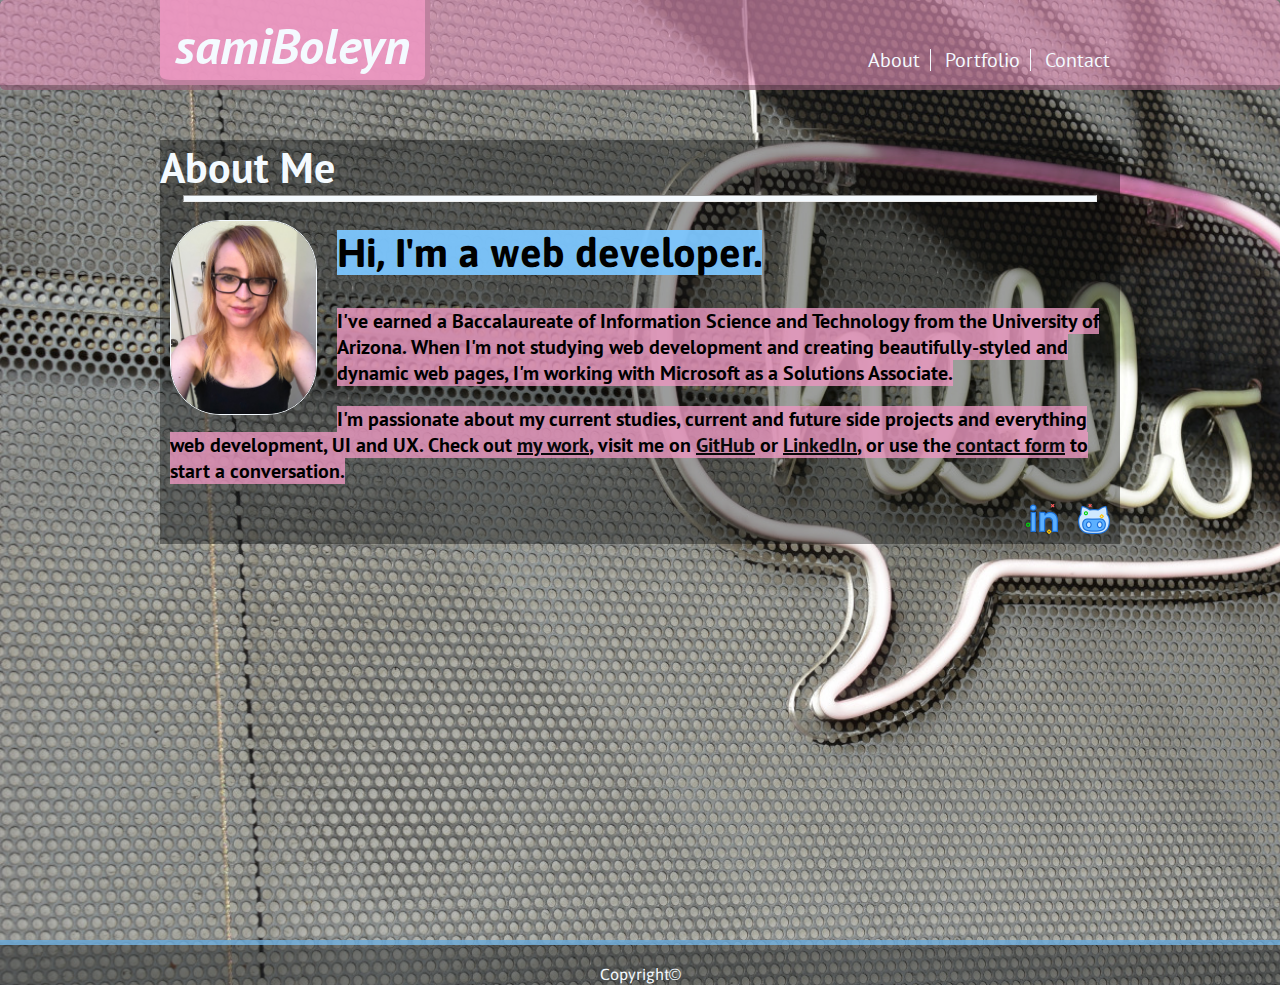
<file: index.html>
<!DOCTYPE html>
<html lang="en">
<head>
    <meta charset="UTF-8">
    <meta name="viewport" content="width=device-width, initial-scale=1.0">
    <meta http-equiv="X-UA-Compatible" content="ie=edge">
    <link href="https://fonts.googleapis.com/css?family=Asap:500i,600|PT+Sans" rel="stylesheet">
    <link rel="stylesheet" href="https://use.fontawesome.com/releases/v5.2.0/css/all.css" integrity="sha384-hWVjflwFxL6sNzntih27bfxkr27PmbbK/iSvJ+a4+0owXq79v+lsFkW54bOGbiDQ" crossorigin="anonymous">
    <link rel="stylesheet" type="text/css" href="assets/css/style.css">
	
    <title>Portfolio</title>
    
</head>
<body>
    <div class="container ">
        <div class="wrapper"> 
            <!-- NAVIGATION BAR -->
            <div class="clearfix" id="navDiv">
                <nav class="clearfix">
                    <!-- Logo part of nav bar  -->
                    <header>
                        <i class="fas fa-user-astronaut">
                        <h1 class="bannerText" style="display:inline;">samiBoleyn</h1>
                        </i>
                    </header>
                    <!-- Navigation list -->
                    <ul>
                        <li><a href="index.html" class="navLink">About</a></li>
                        <li><a href="portfolio.html" class="navLink">Portfolio</a></li>
                        <li><a href="contact.html" class="navLink">Contact</a></li>
                    </ul>
                </nav>
            </div>

            <!-- MIDDLE SECTION OF PAGE WITH MAIN CONTENT -->
            <div id="mainContent" >
                <h2 id="mainContentHead">About Me</h2>

                <hr/>
                <br/>

                <img id="profile_image" src="assets/images/profile8.jpg" alt="Profile image of Samantha Boleyn" />

                <section id="mainTextDiv" class="clearfix">
                    <h2 id="introLineText"><mark class="blueHighlite">Hi, I'm a web developer.</mark></h2>

                    <p class="mainText"><mark class="pinkHighlite">I've earned a Baccalaureate of Information Science and Technology from the University of Arizona. When I'm not studying web development and creating beautifully-styled and dynamic web pages, I'm working with Microsoft as a Solutions Associate.</mark></p>

                    <p class="mainText">
                        
                        <mark class="pinkHighlite">I'm passionate about my current studies, current and future side projects and everything web development, UI and UX. Check out <a class="bodyLink" href="portfolio.html" target="_blank">my work</a>, visit me on <a href="https://github.com/sboleyn" target="_blank" class="bodyLink">GitHub</a> or <a href="https://www.linkedin.com/in/samantha-boleyn-262aa3166/" class="bodyLink" target="_blank">LinkedIn</a>, or use the <a href="contact.html" class="bodyLink" target="_blank">contact form</a> to start a conversation.
                        </mark>
                    </p>
                    <a href="https://github.com/sboleyn" target="_blank">
                    <img src="assets/images/github.png" alt="GitHub Logo" style="float:right; margin-left: 20px;"/>
                    </a>
                    <a href="https://www.linkedin.com/in/samantha-boleyn-262aa3166/" target="_blank">              
                    <img src="assets/images/linkedin.png" alt="LinkedIn Logo" style="float:right;"/>
                    </a>
                </section>
            </div>
        </div>

        <!-- div to push footer down -->

        <div class="push"></div>
        
        <!-- FOOTER AREA OF PAGE -->
        <footer>
            <p id="copyright">Copyright&copy</p>
        </footer>
    </div>
</body>
</html>
</file>
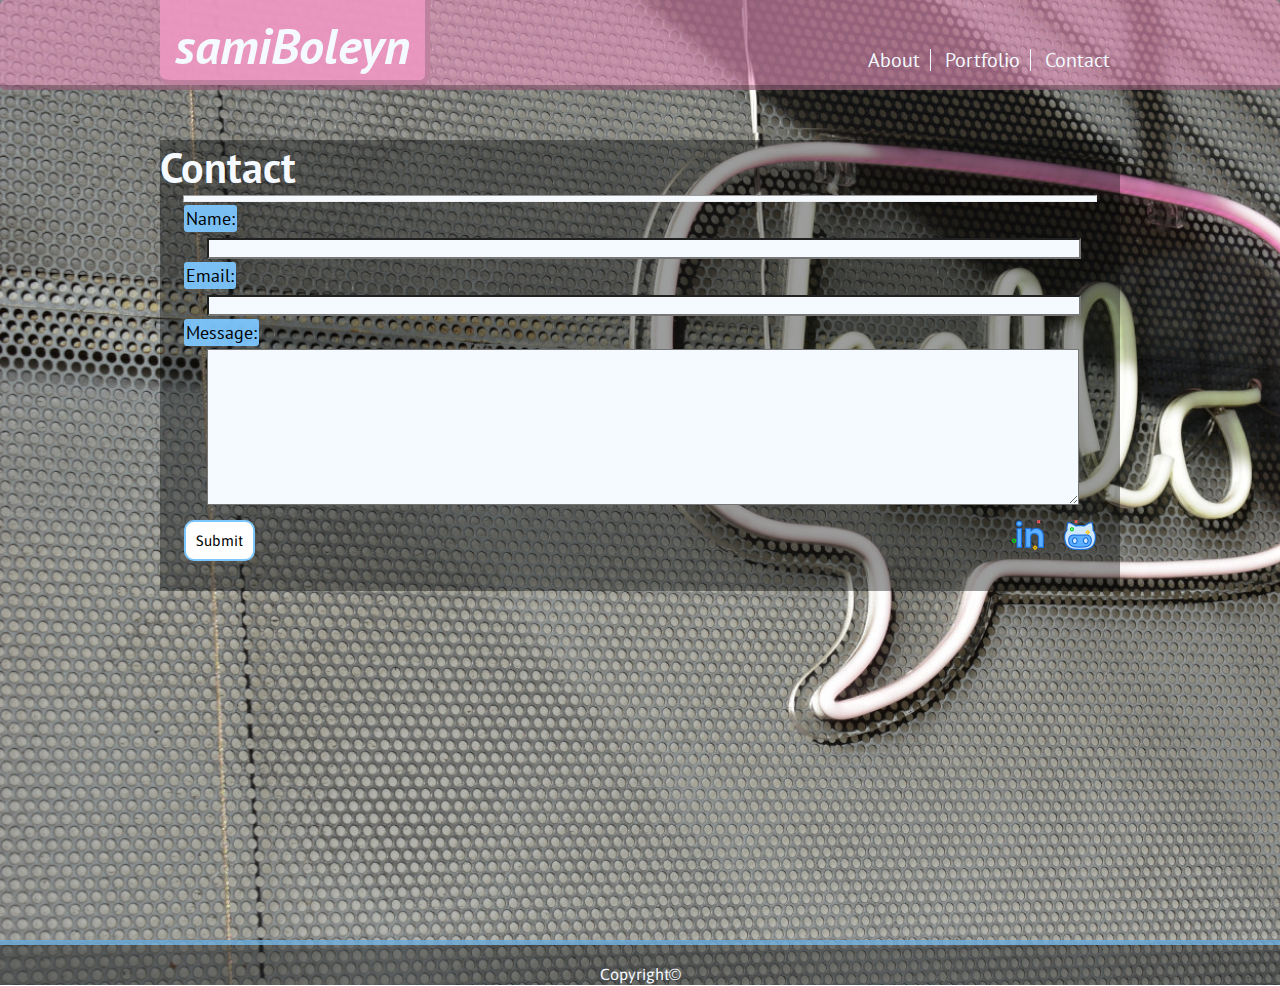
<file: contact.html>
<!DOCTYPE html>
<html lang="en">
<head>
    <meta charset="UTF-8">
    <meta name="viewport" content="width=device-width, initial-scale=1.0">
    <meta http-equiv="X-UA-Compatible" content="ie=edge">
    <link rel="stylesheet" type="text/css" href="assets/css/style.css">
    <link href="https://fonts.googleapis.com/css?family=Asap:500i,600|PT+Sans" rel="stylesheet">
    <link rel="stylesheet" href="https://use.fontawesome.com/releases/v5.2.0/css/all.css" integrity="sha384-hWVjflwFxL6sNzntih27bfxkr27PmbbK/iSvJ+a4+0owXq79v+lsFkW54bOGbiDQ" crossorigin="anonymous">
</head>
<body>
    <div class="container ">
        <div class="wrapper">
            <div class="clearfix" id="navDiv">
                <!-- Navigation bar -->
                <nav class="clearfix">
                    <!-- Logo area of nav bar -->
                    <header>
                        <i class="fas fa-user-astronaut">
                        <h1 class="bannerText" style="display: inline;">samiBoleyn</h1>
                        </i>
                    </header>
                    <!-- Navigation list -->
                    <ul>
                        <li><a href="index.html" class="navLink">About</a></li>
                        <li><a href="portfolio.html" class="navLink">Portfolio</a></li>
                        <li><a href="contact.html" class="navLink">Contact</a></li>
                    </ul>
                </nav>
            </div>

            <!-- Main content -->
            <div id="mainContent">
                <h2 id="mainContentHead">Contact</h2>

                <hr/>

                <form class="contactForm clearfix">
                    <p class="formField"><mark class="blueHighlite">Name:</mark></p>
                    <input type="text" name="name" class="fullWidthInput">
                    <br/>
                    <p class="formField"><mark class="blueHighlite">Email:</mark></p>
                    <input type="text" name="email" class="fullWidthInput"/>
                    <br/>
                    <p class="formField"><mark class="blueHighlite">Message:</mark></p>
                    
                    <textarea class="fullWidthInput" name="Text1" cols="40" rows="10"></textarea>
                    <br/>

                    <input type="submit" value="Submit" class="button" />

                    <!-- <img src="assets/images/github.png" alt="GitHub Logo" style="float:right; margin-left: 20px; padding-top: 10px;"/>
                    <img src="assets/images/linkedin.png" alt="LinkedIn Logo" style="float:right; padding-top: 10px;"/> -->


                    <a href="https://github.com/sboleyn" target="_blank">
                        <img src="assets/images/github.png" alt="GitHub Logo" style="float:right; margin-left: 20px; padding-top: 10px;"/>
                    </a>
                    <a href="https://www.linkedin.com/in/samantha-boleyn-262aa3166/" target="_blank">              
                        <img src="assets/images/linkedin.png" alt="LinkedIn Logo" style="float:right; padding-top: 10px;"/>
                    </a>

                </form>
            </div>
        </div>    

        <!-- div to push footer down -->
        <div class="push"></div>
<!-- Footer -->
        <footer>
            <p id="copyright">Copyright&copy</p>
        </footer>
    </div>

</body>
</html>
</file>
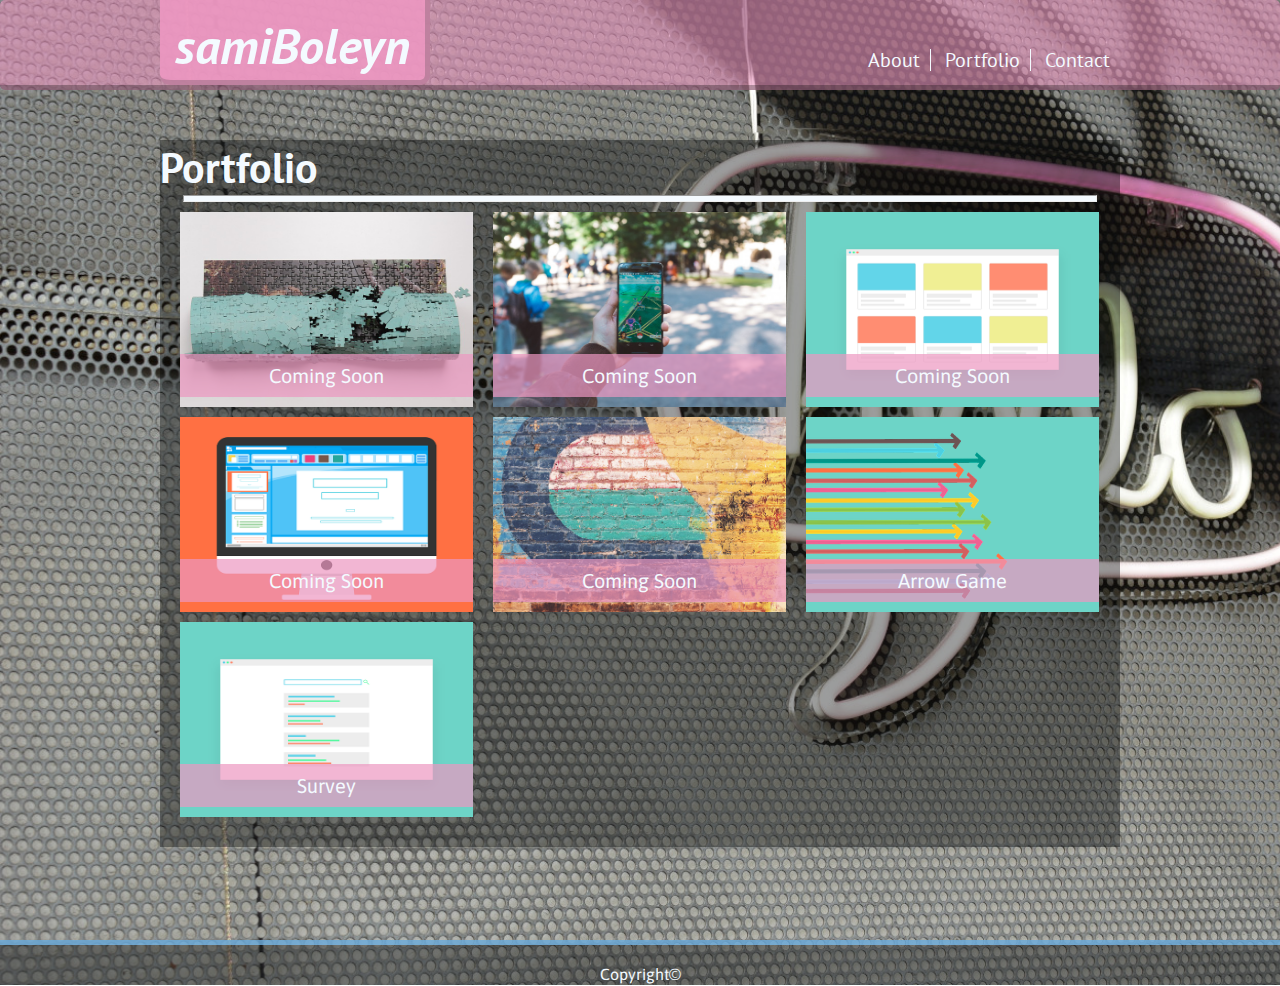
<file: portfolio.html>
<!DOCTYPE html>
<html lang="en">
<head>
    <meta charset="UTF-8">
    <meta name="viewport" content="width=device-width, initial-scale=1.0">
    <meta http-equiv="X-UA-Compatible" content="ie=edge">
    <link rel="stylesheet" type="text/css" href="assets/css/style.css">
    <link href="https://fonts.googleapis.com/css?family=Asap:500i,600|PT+Sans" rel="stylesheet">
    <link rel="stylesheet" href="https://use.fontawesome.com/releases/v5.2.0/css/all.css" integrity="sha384-hWVjflwFxL6sNzntih27bfxkr27PmbbK/iSvJ+a4+0owXq79v+lsFkW54bOGbiDQ" crossorigin="anonymous">
    <title>My Work</title>
</head>
<body>
    <div class="container ">
        <div class="wrapper">
            <div class="clearfix" id="navDiv">
                <!-- Navigation Bar -->
                <nav class="clearfix"> 
                <!-- Logo area of navigation bar -->
                    <header>
                        <i class="fas fa-user-astronaut">
                        <h1 class="bannerText" style="display: inline;">samiBoleyn</h1>
                        </i>
                    </header>
                    <!-- Navigation list -->
                    <ul>
                        <li><a href="index.html" class="navLink">About</a></li>
                        <li><a href="portfolio.html" class="navLink">Portfolio</a></li>
                        <li><a href="contact.html" class="navLink">Contact</a></li>
                    </ul>
                </nav>

            </div>
            <!-- Main content -->
            <div id="mainContent" class="clearfix">
                <h2 id="mainContentHead">Portfolio</h2>

                <hr/>
                
                <!-- Relative/absolute positioning used to set banner with text over image -->
                
                <div class="relative">
                    <a href="#" class ="portfolioImgLink">
                    <img src="assets/images/puzzle.jpg" alt="Hangman game" class="myWorkImg" />
                    <section class="absolute imageBanner">Coming Soon</section>
                     </a>
                </div>       

                <div class="relative">
                    <a href="#" class ="portfolioImgLink">
                    <img src="assets/images/rpg2.jpg" alt="RPG game" class="myWorkImg"/>
                    <section class="absolute imageBanner">Coming Soon</section>
                    </a>
                </div>

                <div class="relative">
                    <a href="#" class ="portfolioImgLink">
                    <img src="assets/images/trivia.png" alt="Trivia game" class="myWorkImg"/>
                    <section class="absolute imageBanner">Coming Soon</section>
                    </a>
                </div>
                
                <div class="relative">
                    <a href="#" class ="portfolioImgLink">
                    <img src="assets/images/info.png" alt="Rutgers info widget" class="myWorkImg"/>
                    <section class="absolute imageBanner">Coming Soon</section>
                    </a>
                </div>

                <div class="relative">
                    <a href="#" class ="portfolioImgLink">
                    <img src="assets/images/rockPaperScissors.jpg" alt="Rock Paper Scissors game" class="myWorkImg"/>    
                    <section class="absolute imageBanner">Coming Soon</section>
                    </a>
                </div>

                <div class="relative" id="arrowGameBackground">
                    <a href="problem1.html" class ="portfolioImgLink" target="_blank">
                        <img src="assets/images/arrows.png" alt="Arrow Game" class="myWorkImg"/>    
                        <section class="absolute imageBanner">Arrow Game</section>
                    </a>
                </div>
                    
                <div class="relative">
                    <a href= "http://u.arizona.edu/~sboleyn/" class ="portfolioImgLink" target="_blank">
                        <img src="assets/images/gui.png" alt="Survey project" class="myWorkImg"/>    
                        <section class="absolute imageBanner">Survey</section>
                    </a>
                </div>
            </div>

        </div>

        <!-- Div to push footer down -->

        <div class="push"></div>
        <!-- Footer -->
        <footer class="footer">
            <p id="copyright">Copyright&copy</p>
        </footer>
    </div>
</body>
</html>
</file>
<file: assets/css/style.css>
/* Set so that footer can be pushed */
html, body {
    height: 100%;
    margin: 0;
  }

/*This wrapper is used to set the viewport heigh on the main content area (wrapper box) so that the footer can be pushed to the bottom  */

.wrapper {
    min-height: 100vh;
}

/* Set so that footer can be pushed */

footer, .push {
    height: 40px;
  } 

  /* Surrounds all content to set background image */
.container{
    background: url(../images/hello_background3.jpg);
    background-size: cover;
}

/* Nav Div is the color banner that stretches across the whole top of hte page */

#navDiv{
    width: 100%;
    height: auto;
    background-color: rgb(236,151,193);
    background-color: rgba(236,151,193,0.6); 
    border-style: outset;
    border-width: 0px 0px 5px 0px;
    border-radius: 5px;
    border-color: rgb(8, 9, 10);
    border-color: rgba(8, 9, 10, 0.274);
    padding-bottom: 0px;
}

/* #Nav is the smaller area inside Nav Div with width 960px */
nav{
    width: 960px;
    margin: auto;  
}

/* Header area contains the logo */

header{
    float: left;
    padding: 0px 15px;
    background-color:  rgb(236,151,193);
    background-color:  rgba(236,151,193, 0.9);
    color: #f4faff;
    border-style: outset;
    border-width: 0px 5px 5px 0px;
    padding-top: 5px;
    border-radius: 0px 0px 10px 10px;
    border-color:  rgb(233, 169, 201);
    border-color:  rgba(233, 169, 201, 0.5);
}

/* Div that surrounds main content, used to set background on main content area */

#mainContent{
    width: 960px;
    margin-left: auto;
    margin-right: auto;
    margin-top: 50px;
    background-color: rgb(8,9,10);
    background-color: rgba(8,9,10, 0.4);
}

h2{
    font-size: 42px;
}

h1, h2, h3, h4, h5, h6{
    font-family: 'PT Sans', sans-serif;
}

hr{
    width: 95%;
    margin: auto;
    height: 5px;
    background-color: #f4faff;
}

a{
    text-decoration: none;
    padding: 10px;
    font-size: 20px;
    color:#f4faff;
    font-family: 'PT Sans', sans-serif;
}

a.bodyLink{
    text-decoration: underline;
    padding: 0px;
    font-family: 'PT Sans', sans-serif;
    font-size: 20px;
    color: #08090A;
}

a.bodyLink:hover{
    text-decoration: none;
    background-color: rgba(124,198,254,0.95);
}

a.bodyLink:active{
    background-color: rgba(8, 9, 10, 0.274);
}

ul{
    margin: 0px;
    padding: 47px 0px 0px 47px;
    list-style-type: none;
    float: right;
  }

li{
    display: inline;
    font-size: 20px;
}

/* Select all list items except last child */
li:not(:last-child){
    border-right:solid 1px #f4faff;
}

#profile_image{
    border: 1px solid #F4FAFF;
    border-radius: 50px;
    float: left;
    margin: 0px 20px 10px 10px;
    width: 145px;
}

#mainTextDiv{
    font-size: 20px;
    color: #08090A;
    padding: 10px;
    font-family: 'PT Sans', sans-serif;
    font-weight: 600;
}  

/* Intro line text is Hi, I'm a web developer. */

#introLineText{
    font-family: 'Asap', sans-serif;
    font-size: 40px;
    margin-top: 0px;
    font-style: imageddditalic;
}

/* Describes the main content area */

#mainContentHead{
/*    padding: 30px 0px 3px 30px;*/
    margin: 0px;
    color: #F4FAFF;
}

.blueHighlite{
    background-color: rgb(124,198,254);
    background-color: rgba(124,198,254,0.95);
}

.pinkHighlite{
    background-color: rgb(236,151,193);
    background-color: rgba(236,151,193,0.8);
}

footer {
    background-color: rgba(8, 9, 10, 0.397);
    color: #F4FAFF;
    text-align: center;
    border-width: 5px 0px 0px 0px;
    border-color: rgb(124,198,254);
    border-color: rgba(124,198,254, 0.7);
    border-style: solid;
    width: 100%;
}

/* Used on the contact form to stretch input full length of div */
.fullWidthInput{
    width: 95%;
    margin-left: 23px;
    background-color: #f4faff;
}

form {
    font-size: 20px;
    margin-left: 10px;
    width: 95%;
    margin: auto;
}

/* Change contact form input describer text */

.contactForm mark{
    font-family: 'PT Sans', sans-serif;
    font-size: 18px;
    padding: 2px;
}

/* Style button for contact form */

.button {
    background-color: white; 
    color: black; 
    border: 2px solid  rgb(124,198,254);
    padding: 10px;
    margin: 10px 0px 30px 0px;
    border-radius: 10px;
    font-family: 'Asap', sans-serif;
    font-size: 15px;
}

/* Hover state of button for contact form */

.button:hover {
    background-color: rgb(124,198,254);
    color: #f4faff;
}

.formField{
    margin-top:5px;
    margin-bottom: 5px;
}

.myWorkImg{
    width: 293px;
    height: 195px;
}

.clearfix::after{
    content:""; 
    display: block;
    clear: both;
} 

#copyright{
    margin: 0;
    padding-top: 20px;
    padding-bottom: 3px;
    font-family: 'Asap', sans-serif;
}

.relative{
    position: relative;
    width: 293px;
    height: 195px;
    float: left;
    margin-left: 20px;
    margin-top: 10px;
}

/* Used to position banners on portfolio images */

.absolute{
    position: absolute;
    bottom: 10px;
    text-align: center;
    padding: 10px 0;
    background-color: rgb(236,151,193);
    background-color: rgba(236,151,193,0.7);
    color: #F4FAFF;
    font-family: 'Asap', sans-serif;
}

.imageBanner{
    width: 100%;
}


.portfolioImgLink{
    padding: 0px;
}

.portfolioImgLink:active{
    color: black;
}

#arrowGameBackground{
    background-color: #6dd4c7;
}

div.relative:last-child{
    margin-bottom: 30px;
} 

.formField mark {
    border-radius: 3px;
}

.navLink:hover{
    background-color: rgba(124,198,254,0.95);
}

i{
	font-size: 65px;
}

.bannerText{
	font-size: 50px;
}

@media (max-width: 640px){
	/* Set so that footer can be pushed */
	html, body {
		margin: auto;
		height: auto;
		min-width: 100vw;
	}

	body{
	background: url(../images/hello_background3.jpg);
	/*background-size: 100% auto;*/
	}

	.container{
		background-image: none;
	}

	#navDiv{
		width: 100vw;
		height: auto;
		background-color: rgb(236,151,193);
		background-color: rgba(236,151,193,0.6); 
		border-style: outset;
		border-width: 0px 0px 5px 0px;
		border-radius: 5px;
		border-color: rgb(8, 9, 10);
		border-color: rgba(8, 9, 10, 0.274);
		padding-bottom: 0px;
		text-align: center;
	}

	/* #Nav is the smaller area inside Nav Div with width 960px */
	nav{
		max-width: 100vw;
		margin: auto;  
	}

	/* Header area contains the logo */

	header{
		width: 100vw;
		padding: 8px 0px 0px 0px;
		border: 0px;
	}

/*
	i{
		font-size: 50px;
	}
*/

	/* Div that surrounds main content, used to set background on main content area */

	#mainContent{
		width: auto;
		max-width: 580px;
		margin-left: auto;
		margin-top: 50px;
		background-color: rgb(8,9,10);
		background-color: rgba(8,9,10, 0.4);
		text-align: center;
	}

	h2{
		font-size: 32px;
	}

	h1, h2, h3, h4, h5, h6{
		font-family: 'PT Sans', sans-serif;
	}

	hr{
		width: 95%;
		margin: auto;
		height: 3px;
		background-color: #f4faff;
	}

	ul{
	/*    margin: 0px;*/
	/*    padding: 47px 0px 0px 47px;*/
		padding: 0px;
		list-style-type: none;
		clear: both;
	/*	float: left;*/
		float: none;
		max-width: 100vw;
	  }

	li{
		display: inline;
		font-size: 15px;
	}

/*	 Select all list items except last child */
/*
	li:not(:last-child){
		border-right:solid 1px #f4faff;
	}
*/

	#profile_image{
		float: none;
/*		margin: 0px 20px 10px 10px;*/
	}

	#mainTextDiv{
		font-size: 20px;
		color: #08090A;
		padding: 10px;
		font-family: 'PT Sans', sans-serif;
		font-weight: 600;
		clear: both;
	}  

	/* Intro line text is Hi, I'm a web developer. */

	#introLineText{
		font-family: 'Asap', sans-serif;
		font-size: 30px;
		margin-top: 0px;
		font-style: imageddditalic;
	}

	/* Describes the main content area */

	#mainContentHead{
		padding: 30px 0px 3px 30px;
		margin: 0px;
		color: #F4FAFF;
		float: left;
	}

	.blueHighlite{
    background-color: rgb(124,198,254);
    background-color: rgba(124,198,254,0.95);
	}

	.pinkHighlite{
		background-color: rgb(236,151,193);
		background-color: rgba(236,151,193, 0.8);
	}

	footer {
		background-color: rgba(8, 9, 10, 0.397);
		color: #F4FAFF;
		text-align: center;
		border-width: 5px 0px 0px 0px;
		border-color: rgb(124,198,254);
		border-color: rgba(124,198,254, 0.7);
		border-style: solid;
		width: 100%;
	}

	/* Used on the contact form to stretch input full length of div */
	.fullWidthInput{
		width: 90%;
		margin: 0px;
	}

	form {
		font-size: 20px;
		margin-left: 10px;
		width: 95%;
		margin: auto;
	}

	/* Change contact form input describer text */

	.contactForm mark{
		font-family: 'PT Sans', sans-serif;
		font-size: 18px;
		padding: 2px;
		float: left;
		width: auto;
		max-width: 640px;
	}

	/* Style button for contact form */

	.button {
		background-color: white; 
		color: black; 
		border: 2px solid  rgb(124,198,254);
		padding: 10px;
		margin: 10px 0px 30px 0px;
		border-radius: 10px;
		font-family: 'Asap', sans-serif;
		font-size: 15px;
		float: left;
	}

	.formField{
		margin-top:5px;
		margin-bottom: 5px;
	}

	.myWorkImg{
		width: 293px;
		height: 195px;
		margin-right: auto;
	}

	.clearfix::after{
		content:""; 
		display: block;
		clear: both;
	} 

	#copyright{
		margin: 0;
		padding-top: 20px;
		padding-bottom: 3px;
		font-family: 'Asap', sans-serif;
	}

	.relative{
		position: relative;
		width: 293px;
		height: 195px;
		float: left;
		margin-left: 20px;
		margin-top: 10px;
	}

	/* Used to position banners on portfolio images */

	.absolute{
		position: absolute;
		bottom: 10px;
		text-align: center;
		padding: 10px 0;
		background-color: rgb(236,151,193);
		background-color: rgba(236,151,193,0.7);
		color: #F4FAFF;
		font-family: 'Asap', sans-serif;
	}

	.imageBanner{
		width: 100%;
	}

	div.relative:last-child{
		margin-bottom: 30px;
	}
	
i{
	font-size: 35px;
}

.bannerText{
	font-size: 29px;
}
}


@media (min-width : 641px) 
and (max-width : 768px) {
	
	html, body {
		margin: auto;
		height: auto;
		min-width: 100vw;
	}

	body{
	background-image: url(../images/hello_background3.jpg);
	/*background-size: 100% auto;*/
	}

	.container{
		background-image: none;
	}

	#navDiv{
		width: 100vw;

	}

	/* #Nav is the smaller area inside Nav Div with width 960px */
	nav{
		max-width: 708px;
		margin: auto; 
		position: relative;
	}

	/* Header area contains the logo */

	header{
		max-width: 40vw;
		padding: 8px 0px 0px 0px;
		border: 0px;
	}

	i{
		font-size: 50px;
	}
	
	.bannerText{
		font-size: 35px;
		padding-right: 5px;
	}

	/* Div that surrounds main content, used to set background on main content area */

	#mainContent{
		width: auto;
		max-width:708px;
		margin-top: 50px;
		text-align: justify;
	}

	h2{
		font-size: 32px;
	}

	h1, h2, h3, h4, h5, h6{
		font-family: 'PT Sans', sans-serif;
	}

	hr{
		width: 95%;
		margin: auto;
		height: 3px;
		background-color: #f4faff;
	}

	ul{
		padding: 0px;
		max-width: 50vw;
		position: absolute;
		top: 50%;
		transform: translate(0, -50%);
		right: 0px;
	  }
	
	.navLink{
		padding-top: 0px;
	}

	li{
		display: inline;
		font-size: 20px;
	}

	/* Select all list items except last child */
/*
	li:not(:last-child){
		border-right:solid 1px #f4faff;
	}
*/

	#profile_image{
    display: block;
    margin-left: auto;
    margin-right: auto;
	float: none;
	}

	#mainTextDiv{
		font-size: 20px;
		color: #08090A;
		padding: 10px;
/*
		font-family: 'PT Sans', sans-serif;
		font-weight: 600;
*/
		clear: both;
	}  

	/* Intro line text is Hi, I'm a web developer. */

	#introLineText{
		font-family: 'Asap', sans-serif;
		font-size: 30px;
		margin-top: 0px;
		font-style: imageddditalic;
	}

	/* Describes the main content area */

	#mainContentHead{
		padding: 30px 0px 3px 30px;
		margin: 0px;
		color: #F4FAFF;
		float: left;
	}

	/* Used on the contact form to stretch input full length of div */
	.fullWidthInput{
/*
		width: 90%;
		margin: 0px;
		clear: both;
*/
	}

	form {
		font-size: 20px;
		margin-left: 10px;
		width: 95%;
		margin: auto;
		text-align: center;
	}

	/* Change contact form input describer text */

	.contactForm mark{
		float: left;
		width: auto;
		
	}

	/* Style button for contact form */

	.button {
		background-color: white; 
		color: black; 
		border: 2px solid  rgb(124,198,254);
		padding: 10px;
		margin: 10px 0px 30px 0px;
		border-radius: 10px;
		font-family: 'Asap', sans-serif;
		font-size: 15px;
		float: left;
	}

	.formField{
		margin-top:5px;
		margin-bottom: 5px;
	}

	.myWorkImg{
		width: 293px;
		height: 195px;
		margin-right: auto;
	}

	.clearfix::after{
		content:""; 
		display: block;
		clear: both;
	} 

	#copyright{
		margin: 0;
		padding-top: 20px;
		padding-bottom: 3px;
		font-family: 'Asap', sans-serif;
	}

	.relative{
		position: relative;
		width: 293px;
		height: 195px;
		float: left;
		margin-left: 20px;
		margin-top: 10px;
	}

	/* Used to position banners on portfolio images */

	.absolute{
		position: absolute;
		bottom: 10px;
		text-align: center;

		padding: 10px 0;
		background-color: rgb(236,151,193);
		background-color: rgba(236,151,193,0.7);
		color: #F4FAFF;
		font-family: 'Asap', sans-serif;
	}

	.imageBanner{
		width: 100%;
	}

	div.relative:last-child{
		margin-bottom: 30px;
	} 
	}
	
@media (min-width: 769px)
and (max-width: 980px){

	/* #Nav is the smaller area inside Nav Div with width 960px */
	nav{
		width: 780px;
		margin: auto;  
	}

	#mainContent{
		width: 650px;
		margin-left: 5em;
		margin-right: 75%;
		margin-top: 50px;
	}


	li{
		display: inline;
		font-size: 20px;
	}


	#profile_image{
		border: 1px solid #F4FAFF;
		border-radius: 50px;
		float: left;
		margin: 0px 20px 10px 10px;
		width: 145px;
	}

	#mainTextDiv{
		font-size: 20px;
		color: #08090A;
		padding: 10px;
		font-family: 'PT Sans', sans-serif;
		font-weight: 600;
	}  


	/* Describes the main content area */

	#mainContentHead{
		padding-left: 10px;
	}


	.myWorkImg{
		width: 293px;
		height: 195px;
		float: left;
	}

	/* Used to position banners on portfolio images */



}
</file>
